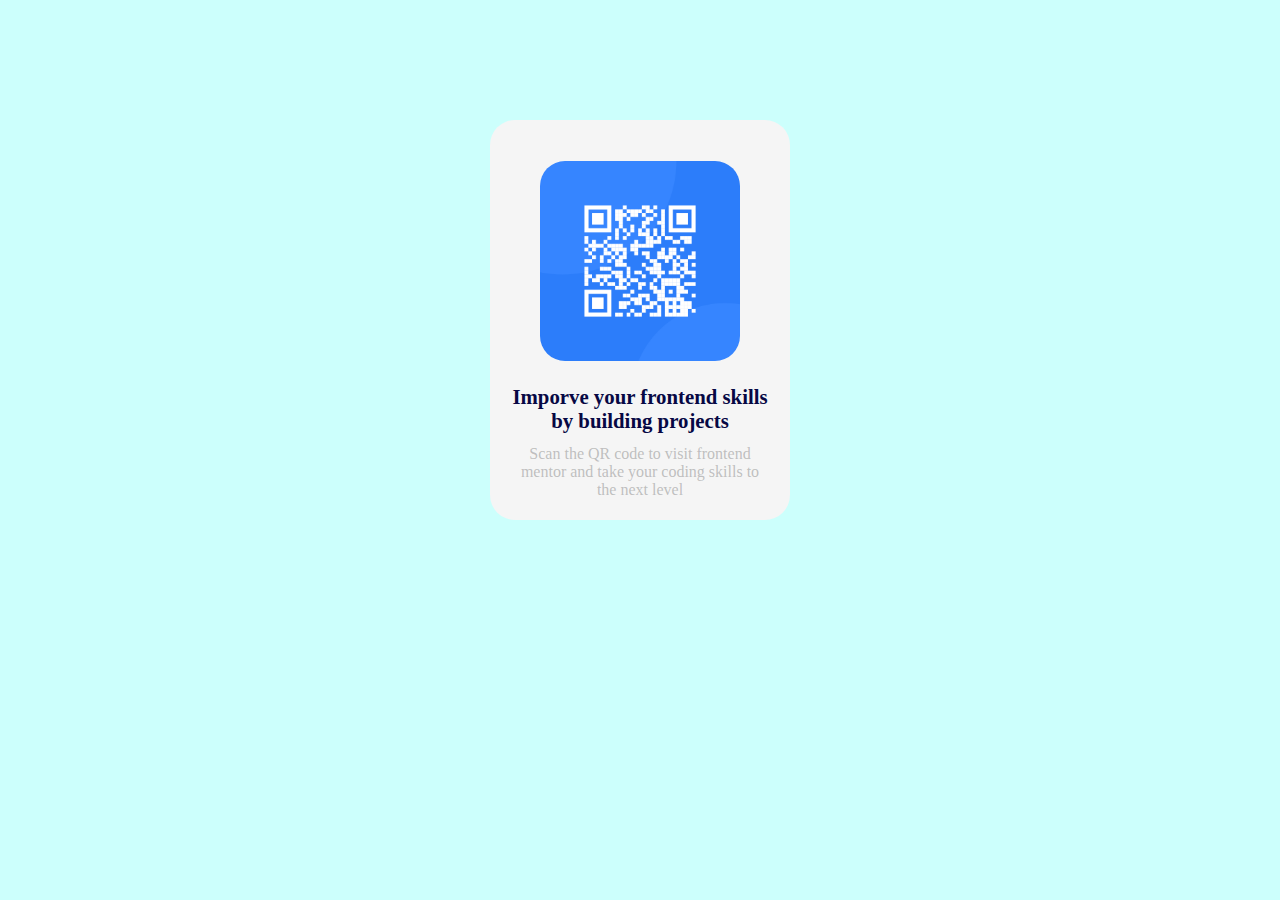
<file: index.html>
<!DOCTYPE html>
<html lang="en">
<head>
    <meta charset="UTF-8">
    <meta name="viewport" content="width=device-width, initial-scale=1.0">
    <title>QR code component</title>
    <link rel="stylesheet" href="styles.css">
</head>
<body>
    <div class="container">
        <div class="image">
            <img src="image-qr-code.png" alt="QR Code">
        </div>
        <div class="heading">
            <h1>
                Imporve your frontend skills by building projects 
            </h1>
        </div>
        <div class="text">
            Scan the QR code to visit frontend mentor and take your coding skills to the next level
        </div>
    </div>
</body>
</html>
</file>
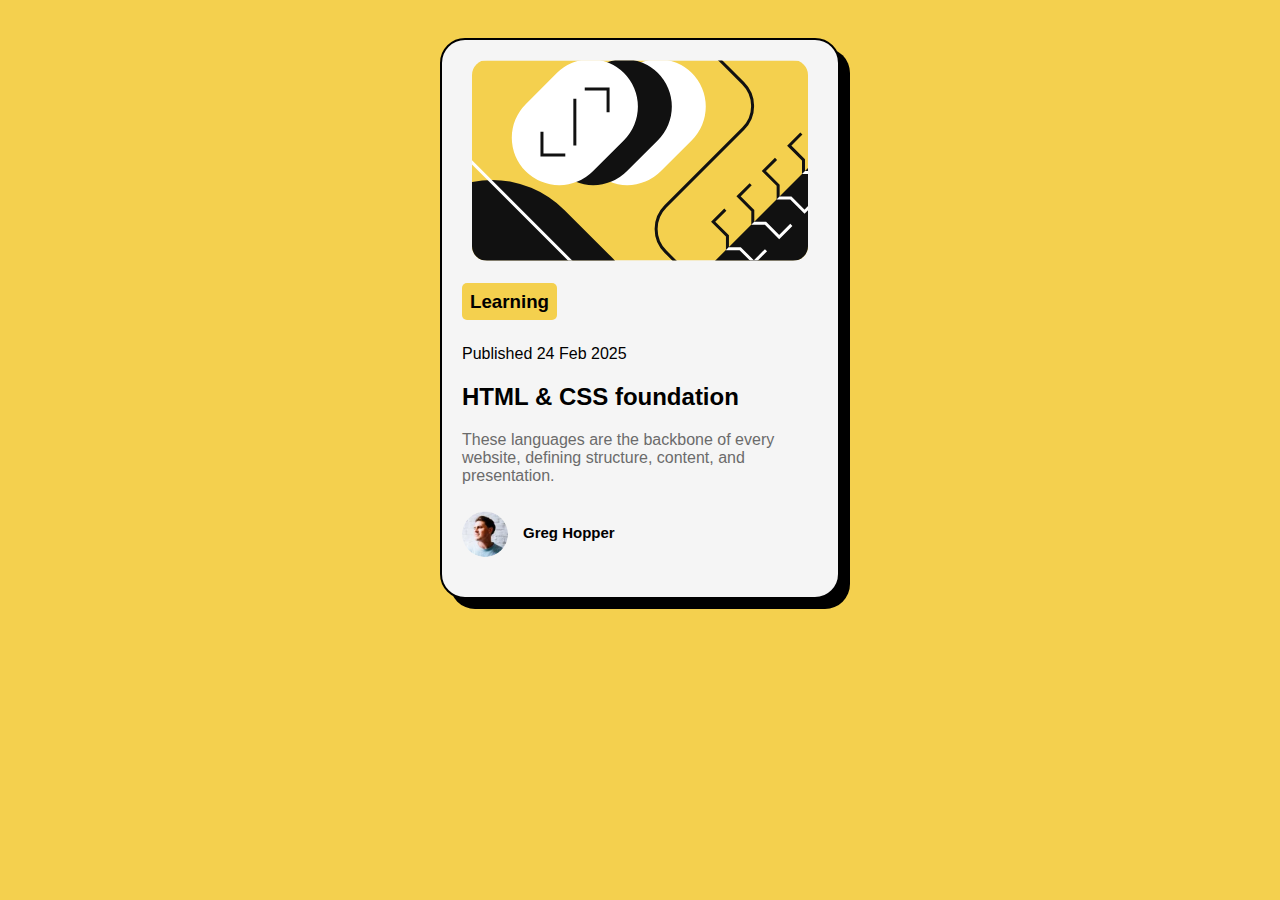
<file: Blog.html>
<!DOCTYPE html>
<html lang="en">
<head>
    <meta charset="UTF-8">
    <meta name="viewport" content="width=device-width, initial-scale=1.0">
    <link rel="stylesheet" href="Blog.css">
    <title>Blog preview card</title>
</head>
<body>
    <main class="container">
        <div><img src="illustration-article.svg" alt="image"></div>

        <div class="card-content">
            <div class="content-head">
                <p><a href="#"><h3>Learning</h3></a></p>
                <p>Published 24 Feb 2025</p>
            </div>

            <div class="content-body">
                <h2>HTML & CSS foundation</h2>
                <p>These languages are the backbone of every website, defining structure, content, and presentation. </p>
            </div>

            <div class="content-footer">
                <img src="image-avatar.webp" alt="avater-icon">
                <a href="#"><p><h2>Greg Hopper</h2></p></a>
            </div>
        </div>
    </main>
</body>
</html>
</file>
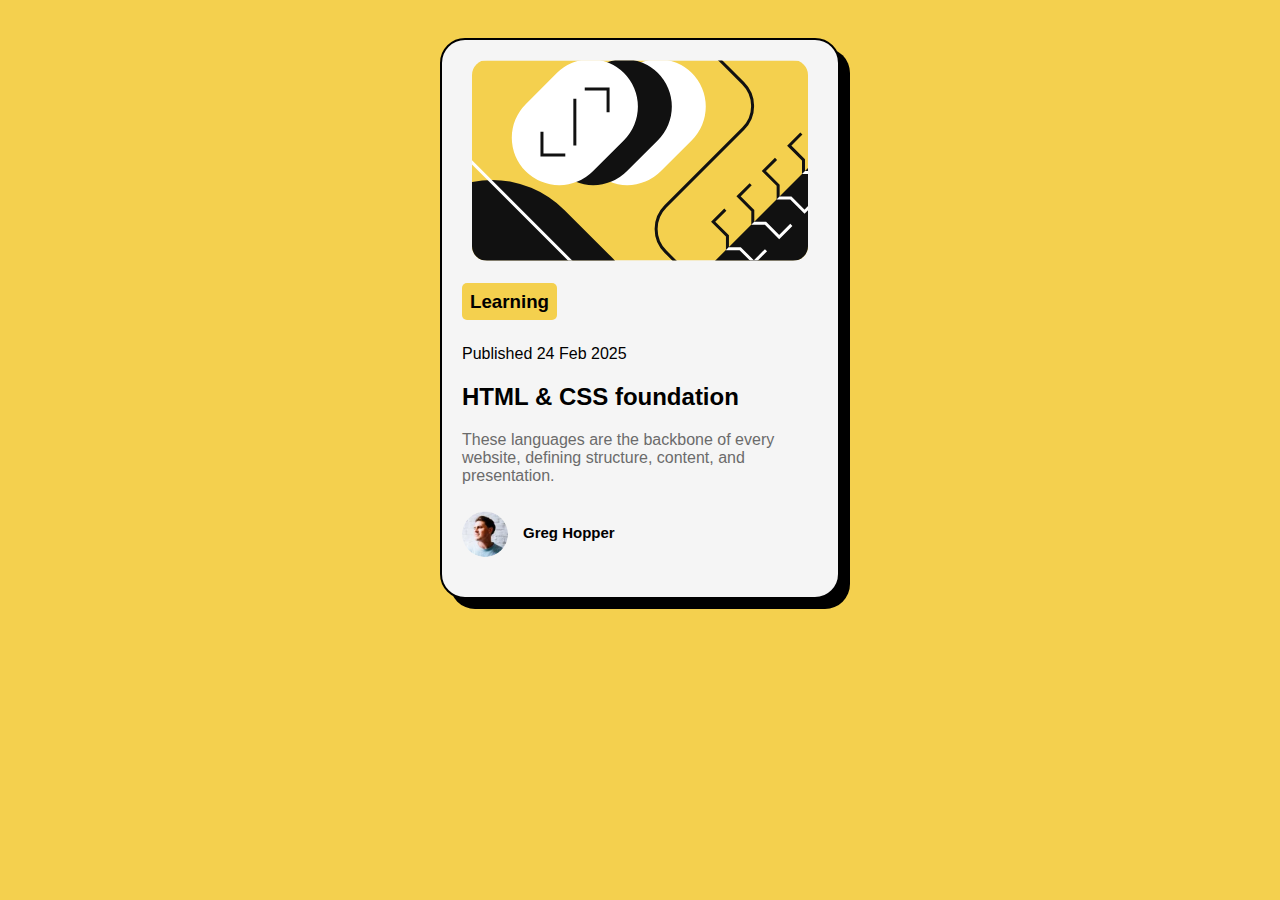
<file: index1.html>
<!DOCTYPE html>
<html lang="en">
<head>
    <meta charset="UTF-8">
    <meta name="viewport" content="width=device-width, initial-scale=1.0">
    <link rel="stylesheet" href="styles1.css">
    <title>Blog preview card</title>
</head>
<body>
    <main class="container">
        <div><img src="illustration-article.svg" alt="image"></div>

        <div class="card-content">
            <div class="content-head">
                <p><a href="#"><h3>Learning</h3></a></p>
                <p>Published 24 Feb 2025</p>
            </div>

            <div class="content-body">
                <h2>HTML & CSS foundation</h2>
                <p>These languages are the backbone of every website, defining structure, content, and presentation. </p>
            </div>

            <div class="content-footer">
                <img src="image-avatar.webp" alt="avater-icon">
                <a href="#"><p><h2>Greg Hopper</h2></p></a>
            </div>
        </div>
    </main>
</body>
</html>
</file>
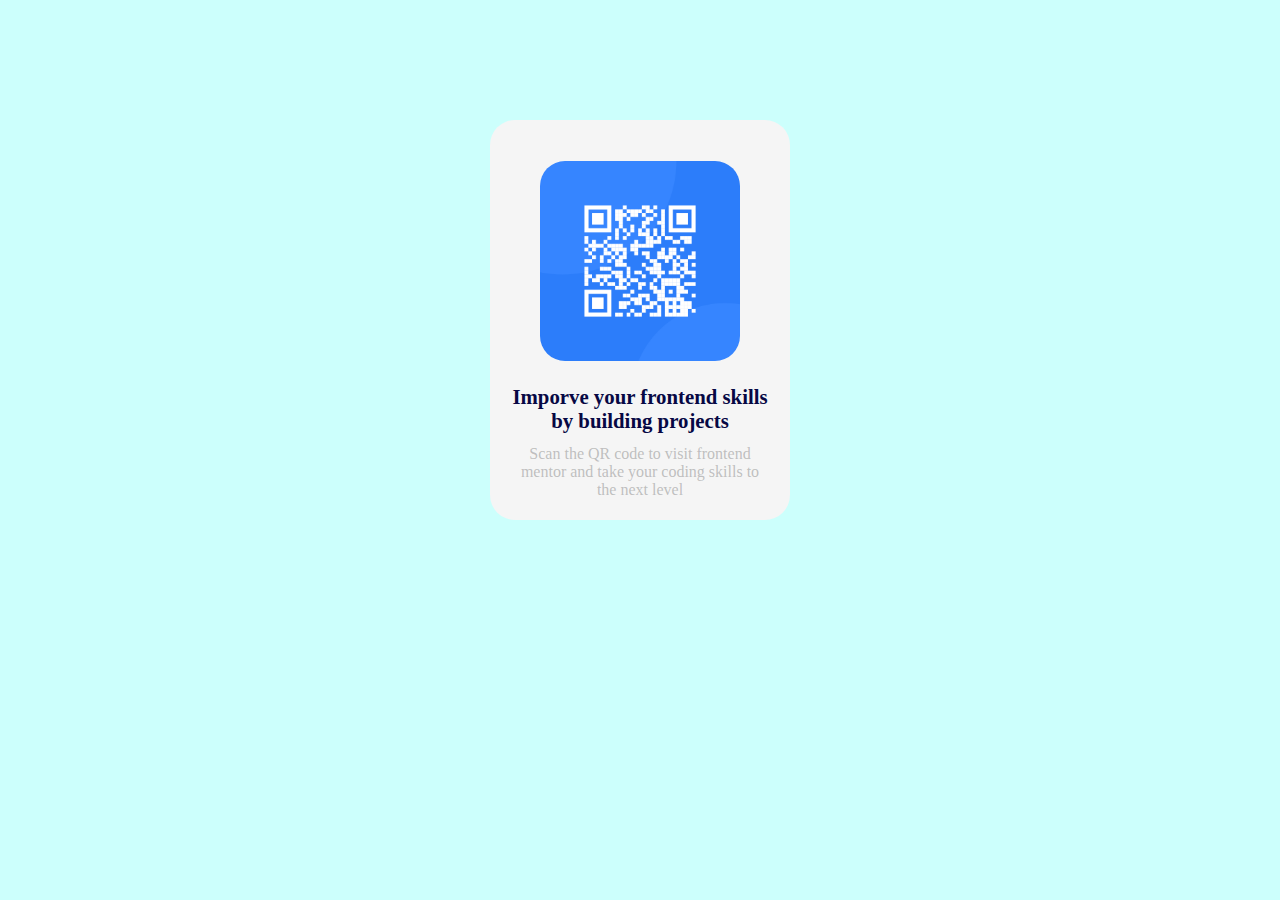
<file: QR_code.html>
<!DOCTYPE html>
<html lang="en">
<head>
    <meta charset="UTF-8">
    <meta name="viewport" content="width=device-width, initial-scale=1.0">
    <title>QR code component</title>
    <link rel="stylesheet" href="QR_code.css">
</head>
<body>
    <div class="container">
        <div class="image">
            <img src="image-qr-code.png" alt="QR Code">
        </div>
        <div class="heading">
            <h1>
                Imporve your frontend skills by building projects 
            </h1>
        </div>
        <div class="text">
            Scan the QR code to visit frontend mentor and take your coding skills to the next level
        </div>
    </div>
</body>
</html>
</file>
<file: styles.css>
*{
    margin: 0;
    padding: 0;
    box-sizing: border-box;
}

body{
    background-color: #ccfffc;
}

img{
    width: 200px;
    height: 200px;
    margin: 20px;
    border-radius: 25px;
}


.container{
    width: 300px;
    border: 1px solid transparent;
    height: 50%;
    margin: 0 auto;
    background-color: whitesmoke;
    display: flex;
    align-items: center;
    justify-content: center;
    flex-direction: column;
    border-radius: 25px;
    padding: 20px;
    position: relative;
    top: 120px;
}

.heading{
    padding-bottom: 12px;
    color: #070844;
    text-align: center;
    font-size: .65rem;
}

.text{
    color: rgba(155, 155, 155, 0.616);
    text-align: center;
}
</file>
<file: Blog.css>
*{
    box-sizing: border-box;
}

body{
    background-color: hsl(47, 88%, 63%);
    font-family: sans-serif; 
    font-size: 16px;
}

.container{
    width: 400px;
    border: 2px solid black;
    margin: 0 auto;
    background-color: whitesmoke;
    display: flex;
    align-items: center;
    justify-content: center;
    flex-direction: column;
    border-radius: 25px;
    padding: 20px;
    position: relative;
    top: 30px;
    box-shadow: 10px 10px rgb(0, 0, 0);
}

a{
    text-decoration: none;
    color: black;
}

.container img{
    border-radius: 15px;
    margin-bottom: 10px;
}

.content-head h3{
    background-color: hsl(47, 88%, 63%);
    display: inline;
    border-radius: 5px;
    padding: 8px;
}

.content-head p:nth-of-type(2){
    padding: .2px 0;    
}

.content-body p{
    color: hsl(0, 0%, 42%)
}

.content-footer{
    font-size: 10px;
    display: flex;
    flex-direction: row;
    gap: 15px;
    width: 100%;
    padding: 10px 0;
}

.content-footer img{
    border-radius: 50%;
    width: 46px;
    height: 46px;
}

@media screen and (max-width: 375px){
    body{
        font-family: 'Times New Roman', Times, serif;
        font-size: 14px;
    }
}
</file>
<file: styles1.css>
*{
    box-sizing: border-box;
}

body{
    background-color: hsl(47, 88%, 63%);
    font-family: sans-serif; 
    font-size: 16px;
}

.container{
    width: 400px;
    border: 2px solid black;
    margin: 0 auto;
    background-color: whitesmoke;
    display: flex;
    align-items: center;
    justify-content: center;
    flex-direction: column;
    border-radius: 25px;
    padding: 20px;
    position: relative;
    top: 30px;
    box-shadow: 10px 10px rgb(0, 0, 0);
}

a{
    text-decoration: none;
    color: black;
}

.container img{
    border-radius: 15px;
    margin-bottom: 10px;
}

.content-head h3{
    background-color: hsl(47, 88%, 63%);
    display: inline;
    border-radius: 5px;
    padding: 8px;
}

.content-head p:nth-of-type(2){
    padding: .2px 0;    
}

.content-body p{
    color: hsl(0, 0%, 42%)
}

.content-footer{
    font-size: 10px;
    display: flex;
    flex-direction: row;
    gap: 15px;
    width: 100%;
    padding: 10px 0;
}

.content-footer img{
    border-radius: 50%;
    width: 46px;
    height: 46px;
}

@media screen and (max-width: 375px){
    body{
        font-family: 'Times New Roman', Times, serif;
        font-size: 14px;
    }
}
</file>
<file: QR_code.css>
*{
    margin: 0;
    padding: 0;
    box-sizing: border-box;
}

body{
    background-color: #ccfffc;
}

img{
    width: 200px;
    height: 200px;
    margin: 20px;
    border-radius: 25px;
}


.container{
    width: 300px;
    border: 1px solid transparent;
    height: 50%;
    margin: 0 auto;
    background-color: whitesmoke;
    display: flex;
    align-items: center;
    justify-content: center;
    flex-direction: column;
    border-radius: 25px;
    padding: 20px;
    position: relative;
    top: 120px;
}

.heading{
    padding-bottom: 12px;
    color: #070844;
    text-align: center;
    font-size: .65rem;
}

.text{
    color: rgba(155, 155, 155, 0.616);
    text-align: center;
}
</file>
